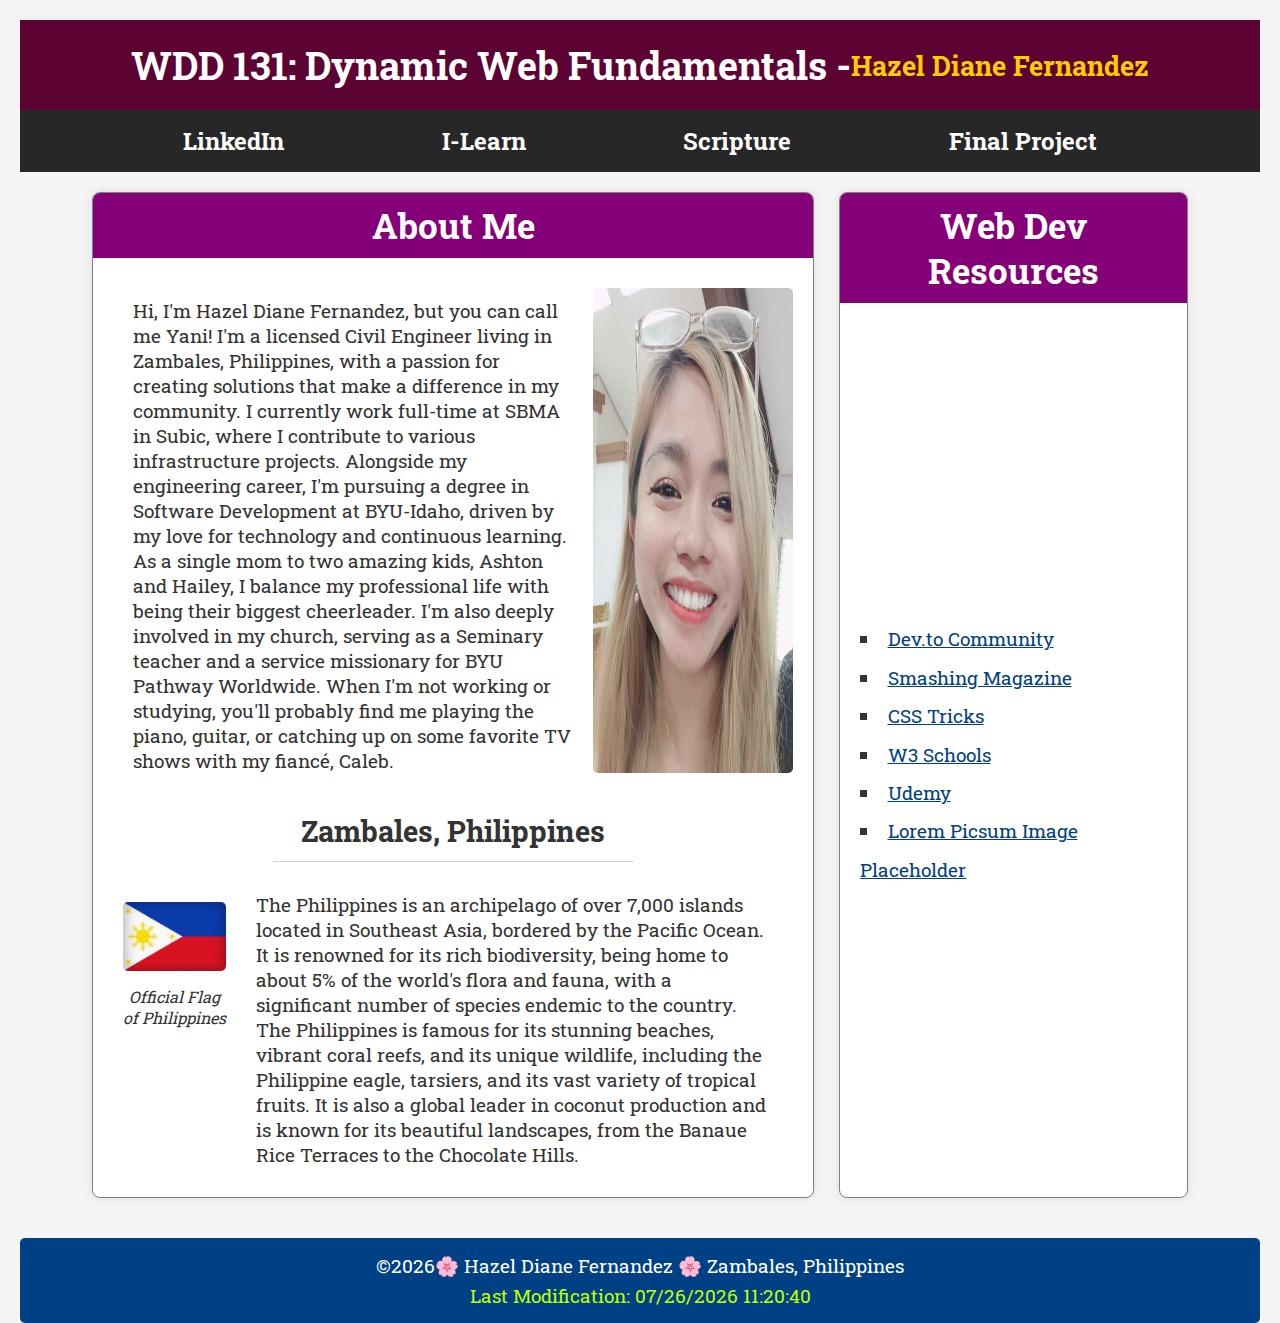
<file: index.html>
<!DOCTYPE html>
<html lang="en">

<head>
    <meta charset="UTF-8">
    <meta name="viewport" content="width=device-width, initial-scale=1.0">
    <meta name="description"
        content="WDD 131 - Dynamic Web Fundamentals, Hazel Diane Fernandez, Web Development Resources, Personal Introduction, LinkedIn, BYU I-Learn, Favorite Scripture">
    <meta name="author" content="Hazel Diane Fernandez">
    <title>WDD 131 - Dynamic Web Fundamentals - Hazel Diane Fernandez</title>
    <link rel="stylesheet" href="styles/base.css">
    <script src="scripts/getdates.js" defer></script>
    <link rel="preconnect" href="https://fonts.googleapis.com">
    <link rel="preconnect" href="https://fonts.gstatic.com" crossorigin>
    <link href="https://fonts.googleapis.com/css2?family=Roboto+Slab:wght@100..900&display=swap" rel="stylesheet">
</head>

<body>
    <header class="header">
        <h1 class="title">WDD 131: Dynamic Web Fundamentals - <span> Hazel Diane Fernandez</span></h1>
        <nav>
            <ul>
                <li><a href="https://www.linkedin.com/in/engrmisshart/">LinkedIn</a></li>
                <li><a href="https://byui.instructure.com/">I-Learn</a></li>
                <li><a
                        href="https://www.churchofjesuschrist.org/study/scriptures/nt/john/16?lang=eng&id=p33-note33e_p1#p33">Scripture</a>
                </li>
                <li><a href="#">Final Project</a></li>
            </ul>
        </nav>
    </header>

    <main>
        <section class="card">
            <h2 class="card-heading">About Me</h2>
            <div class="card-description">
                <p>Hi, I'm Hazel Diane Fernandez, but you can call me Yani!
                    I'm a licensed Civil Engineer living in Zambales, Philippines,
                    with a passion for creating solutions that make a difference in my community.
                    I currently work full-time at SBMA in Subic, where I contribute to various infrastructure projects.
                    Alongside my engineering career, I'm pursuing a degree in Software Development at BYU-Idaho,
                    driven by my love for technology and continuous learning.
                    As a single mom to two amazing kids, Ashton and Hailey,
                    I balance my professional life with being their biggest cheerleader.
                    I'm also deeply involved in my church, serving as a Seminary teacher
                    and a service missionary for BYU Pathway Worldwide.
                    When I'm not working or studying, you'll probably find me playing the piano,
                    guitar, or catching up on some favorite TV shows with my fiancé, Caleb.</p>
                <img src="images/profile.jpg" alt="Yani's Profile Picture" class="profile-pic" loading="lazy">
            </div>

            <div class="card-location">
                <h2 class="card-place">Zambales, Philippines</h2>
            </div>

            <div class="card-description">
                <figure>
                    <img src="images/philippines-flag.jpeg" alt="Official Flag of Philippines">
                    <figcaption>Official Flag of Philippines</figcaption>
                </figure>
                <p>The Philippines is an archipelago of over 7,000 islands located in Southeast Asia,
                    bordered by the Pacific Ocean. It is renowned for its rich biodiversity,
                    being home to about 5% of the world's flora and fauna,
                    with a significant number of species endemic to the country.
                    The Philippines is famous for its stunning beaches, vibrant coral reefs,
                    and its unique wildlife, including the Philippine eagle, tarsiers,
                    and its vast variety of tropical fruits.
                    It is also a global leader in coconut production and is known for its beautiful landscapes,
                    from the Banaue Rice Terraces to the Chocolate Hills.</p>
            </div>

        </section>

        <section class="card">
            <h2 class="card-heading">Web Dev Resources</h2>
            <div class="card-description">
                <ul class="list">
                    <li><a href="https://dev.to/">Dev.to Community</a></li>
                    <li><a href="https://www.smashingmagazine.com/">Smashing Magazine</a></li>
                    <li><a href="https://css-tricks.com/">CSS Tricks</a></li>
                    <li><a href="https://www.w3schools.com/">W3 Schools</a></li>
                    <li><a href="https://www.udemy.com/">Udemy</a></li>
                    <li><a href="https://picsum.photos/">Lorem Picsum Image Placeholder</a></li>
                </ul>
            </div>
        </section>

    </main>

    <footer>
        <p>&copy;<span id="currentyear"></span>🌸 Hazel Diane Fernandez 🌸 Zambales, Philippines</p>
        <p class="modification"><span id="lastModified"><span><span></span></span></span></p>
    </footer>


</body>

</html>
</file>
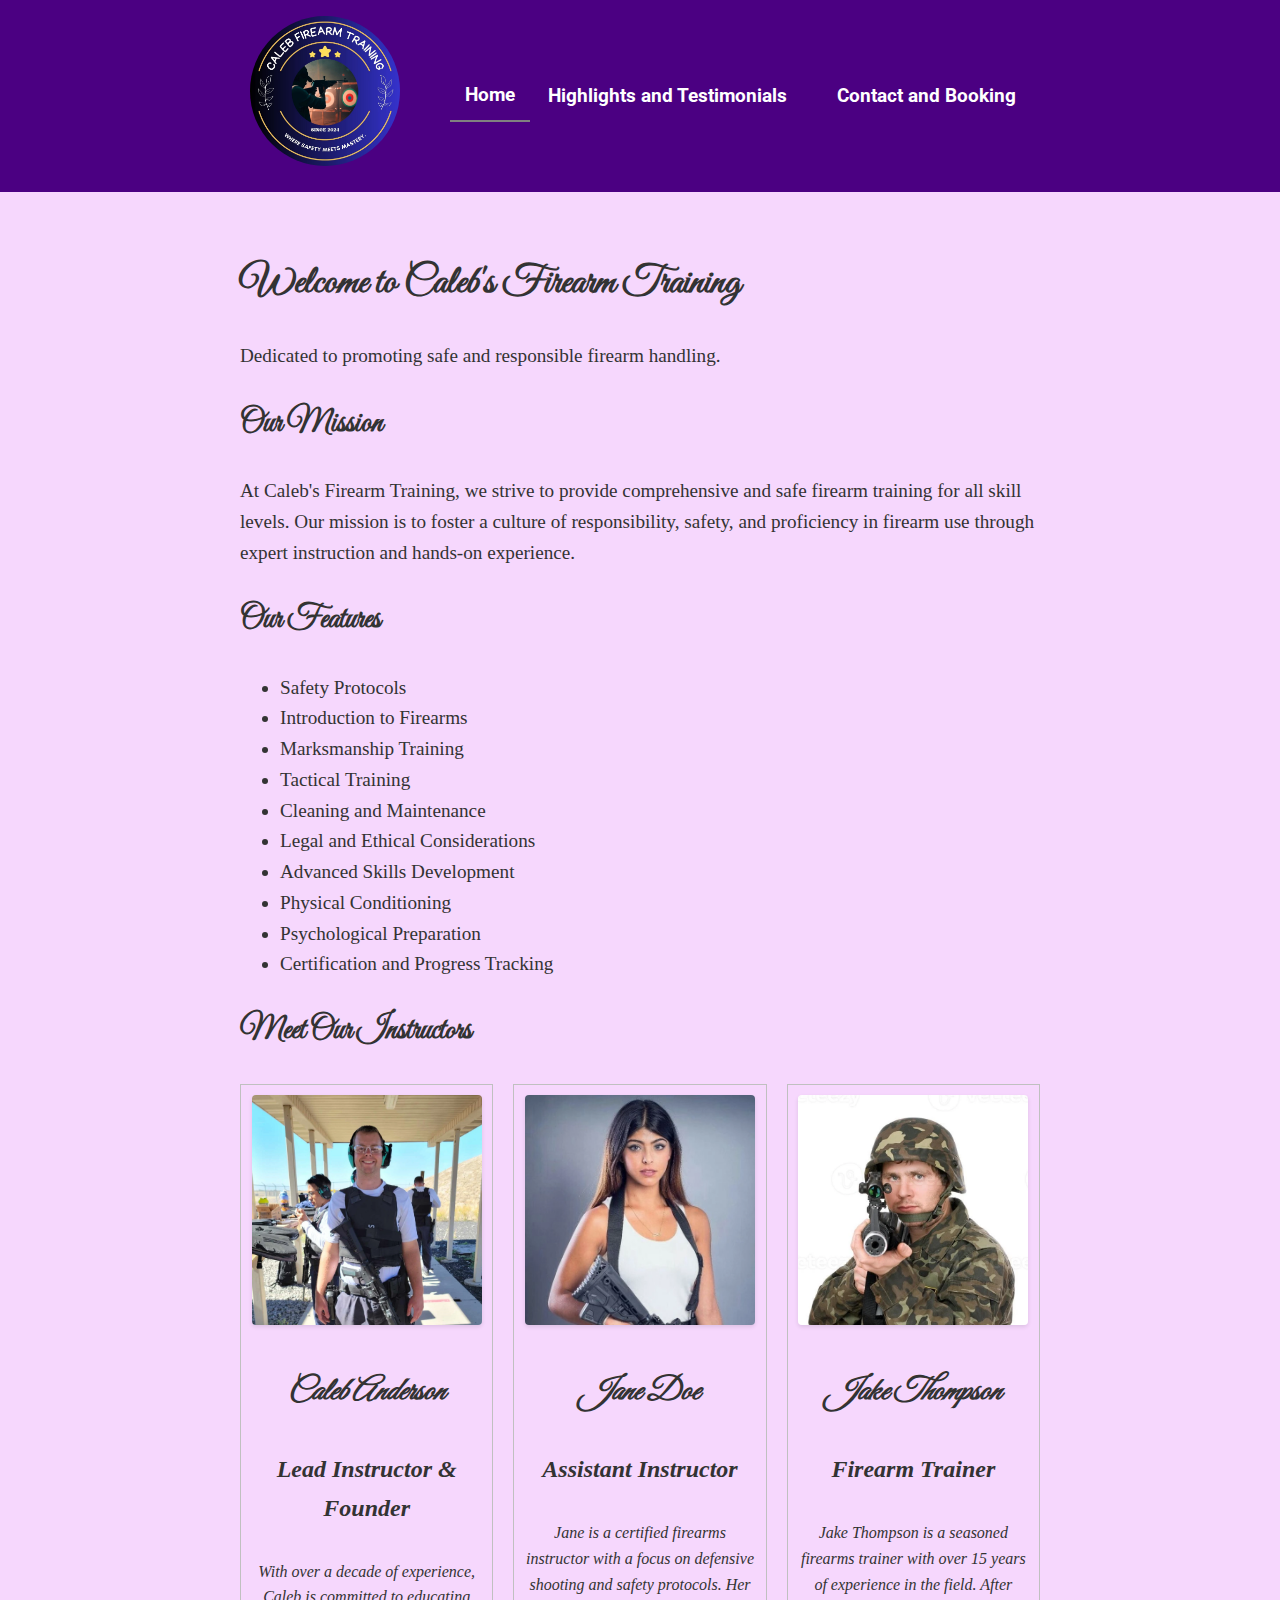
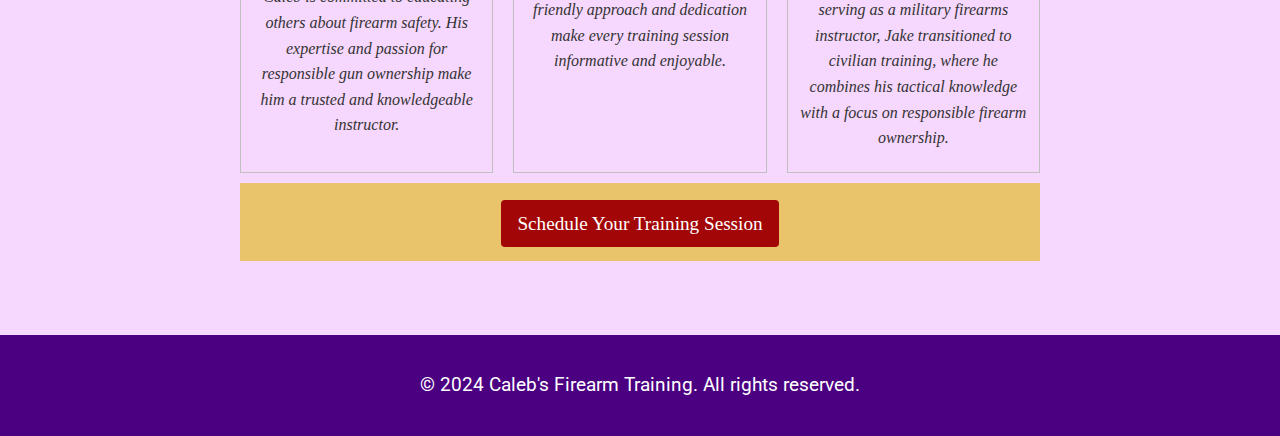
<file: project/index.html>
<!DOCTYPE html>
<html lang="en">

<head>
    <meta charset="UTF-8">
    <meta name="viewport" content="width=device-width, initial-scale=1.0">
    <meta name="author" content="Hazel Diane Fernandez">
    <title>Caleb's Firearm Training</title>
    <meta name="description"
        content="Caleb's Firearm Training offers professional firearm safety and training courses led by expert instructors.">

    <link rel="stylesheet" href="styles/base.css">
    <link rel="stylesheet" href="styles/large.css">

    <link rel="preconnect" href="https://fonts.googleapis.com">
    <link rel="preconnect" href="https://fonts.gstatic.com" crossorigin>

    <link href="https://fonts.googleapis.com/css2?family=Great+Vibes&family=Roboto&display=swap" rel="stylesheet">

    <link rel="shortcut icon" href="favicon.ico" type="image/x-icon">
</head>

<body>
    <header>
        <div class="navContainer">
            <a href="index.html" class="logo">
                <img src="images/calebfirearm.jpg" alt="Logo">
            </a>
            <button id="menuToggle" aria-label="Toggle menu">
                <span class="bar"></span>
                <span class="bar"></span>
                <span class="bar"></span>
            </button>
            <nav id="mainNav">
                <ul>



                    <li><a href="index.html" class="active">Home</a></li>
                    <li><a href="highlights.html">Highlights and Testimonials</a></li>
                    <li><a href="contact.html">Contact and Booking</a></li>
                </ul>
            </nav>
        </div>
    </header>

    <main>
        <h1>Welcome to Caleb's Firearm Training</h1>
        <p>Dedicated to promoting safe and responsible firearm handling.</p>

        <section id="mission">
            <h2>Our Mission</h2>
            <p>At Caleb's Firearm Training, we strive to provide comprehensive and safe firearm training for all skill
                levels. Our mission is to foster a culture of responsibility, safety, and proficiency in firearm use
                through expert instruction and hands-on experience.</p>
        </section>

        <section id="features">
            <h2>Our Features</h2>
            <ul>
                <li>Safety Protocols</li>
                <li>Introduction to Firearms</li>
                <li>Marksmanship Training</li>
                <li>Tactical Training</li>
                <li>Cleaning and Maintenance</li>
                <li>Legal and Ethical Considerations</li>
                <li>Advanced Skills Development</li>
                <li>Physical Conditioning</li>
                <li>Psychological Preparation</li>
                <li>Certification and Progress Tracking</li>
            </ul>
        </section>

        <section id="staff">
            <h2>Meet Our Instructors</h2>
            <div class="staff-member">
                <figure>
                    <img src="images/caleb.webp" alt="Caleb, Lead Instructor" width="230" height="200" loading="lazy">
                    <figcaption>
                        <h3>Caleb Anderson</h3>
                        <h4>Lead Instructor & Founder</h4>
                        <p>With over a decade of experience, Caleb is committed to educating others about firearm
                            safety.
                            His expertise and passion for responsible gun ownership make him a trusted and knowledgeable
                            instructor.</p>
                    </figcaption>
                </figure>
                <figure>
                    <img src="images/jane.webp" alt="Additional trainer" width="230" height="200" loading="lazy">
                    <figcaption>
                        <h3>Jane Doe</h3>
                        <h4>Assistant Instructor</h4>
                        <p>Jane is a certified firearms instructor with a focus on defensive shooting and safety
                            protocols.
                            Her friendly approach and dedication make every training session informative and enjoyable.
                        </p>
                    </figcaption>
                </figure>
                <figure>
                    <img src="images/jake.webp" alt="Trainer boy" width="230" height="200" loading="lazy">
                    <figcaption>
                        <h3>Jake Thompson</h3>
                        <h4>Firearm Trainer</h4>
                        <p>
                            Jake Thompson is a seasoned firearms trainer with over 15 years of experience in the field.
                            After serving as a military firearms instructor, Jake transitioned to civilian training,
                            where he combines his tactical knowledge with a focus on responsible firearm ownership.
                        </p>
                    </figcaption>
                </figure>
            </div>
        </section>
        <div class="cta">
            <a href="contact.html" class="cta-button">Schedule Your Training Session</a>
        </div>
    </main>

    <footer>
        <p>&copy; 2024 Caleb's Firearm Training. All rights reserved.</p>
    </footer>

    <script src="scripts/training.js"></script>
</body>

</html>
</file>
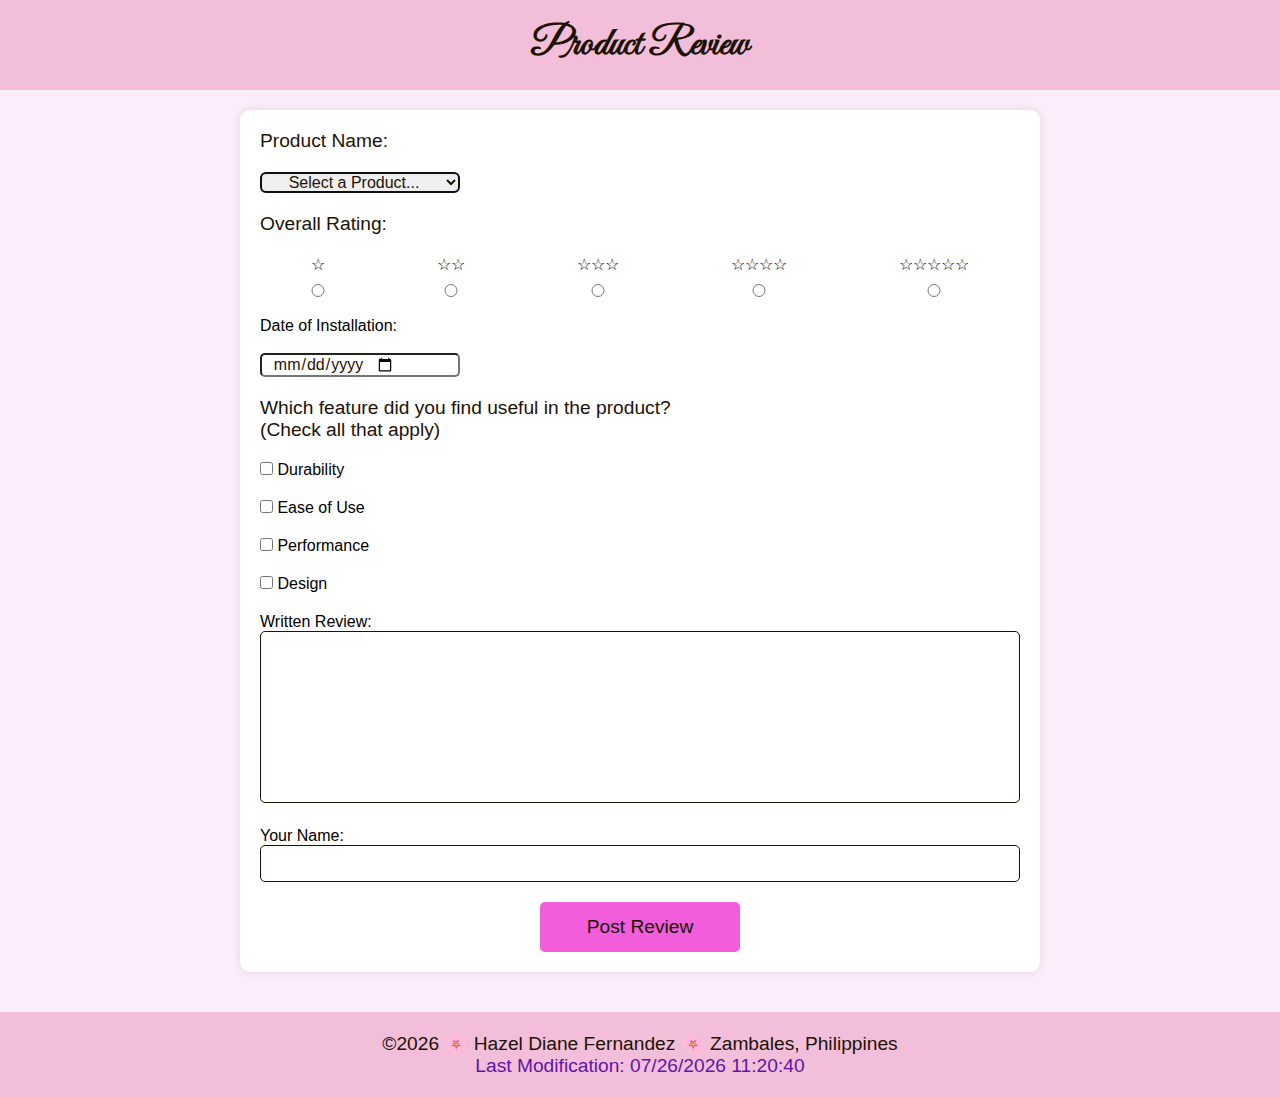
<file: form.html>
<!DOCTYPE html>
<html lang="en">

<head>
    <meta charset="UTF-8">
    <meta name="viewport" content="width=device-width, initial-scale=1.0">
    <title>WDD 131 Week 5: Product Review Form - Hazel Diane Fernandez</title>
    <link rel="stylesheet" type="text/css" href="styles/form.css">
    <meta name="description" content="Week 5 Assignment: Create a user-friendly product review form 
            with responsive design for both mobile and desktop. 
            This project focuses on implementing good form design principles, 
            including specific field requirements and a submission confirmation page featuring a counter. 
            Explore an intuitive interface that enhances user experience and encourages feedback.">
    <meta name="author" content="Hazel Diane Fernandez">
    <link rel="preconnect" href="https://fonts.googleapis.com">
    <link rel="preconnect" href="https://fonts.gstatic.com" crossorigin>
    <link href="https://fonts.googleapis.com/css2?family=Great+Vibes&family=Roboto+Slab:wght@100..900&display=swap"
        rel="stylesheet">
    <script src="scripts/form.js" defer></script>
    <script src="scripts/getdates.js" defer></script>
</head>

<body>
    <header>
        <h1>Product Review</h1>
    </header>
    <main>
        <form action="review.html" method="get">
            <p>Product Name:</p>
            <label for="prodName">
                <select name="prodName" id="prodName" required autofocus>
                    <option value="" disabled selected>Select a Product...</option>
                </select>
            </label>
            <p>Overall Rating:</p>
            <div class="ratingBox">
                <label class="rating" for="rating1">&star;
                    <input type="radio" name="rating" id="rating1" value="1" required>
                </label>
                <label class="rating" for="rating2">&star;&star;
                    <input type="radio" name="rating" id="rating2" value="2" required>
                </label>
                <label class="rating" for="rating3">&star;&star;&star;
                    <input type="radio" name="rating" id="rating3" value="3" required>
                </label>
                <label class="rating" for="rating4">&star;&star;&star;&star;
                    <input type="radio" name="rating" id="rating4" value="4" required>
                </label>
                <label class="rating" for="rating5">&star;&star;&star;&star;&star;
                    <input type="radio" name="rating" id="rating5" value="5" required>
                </label>
            </div>

            <div>
                <label for="installDate">Date of Installation:</label>
                <br><br>
                <input type="date" name="installDate" id="installDate" required>
            </div>

            <p>Which feature did you find useful in the product? <br>
                (Check all that apply)</p>
            <label for="durability"><input type="checkbox" name="features" id="durability" value="durability">
                Durability</label>
            <label for="ease"><input type="checkbox" name="features" id="ease" value="ease">
                Ease of Use</label>
            <label for="performance"><input type="checkbox" name="features" id="performance" value="performance">
                Performance</label>
            <label for="design"><input type="checkbox" name="features" id="design" value="design">
                Design</label>

            <div>
                <label for="review">Written Review:</label>
                <textarea name="review" id="review" cols="30" rows="10"></textarea>
            </div>

            <div>
                <label for="name">Your Name:</label>
                <input type="text" name="name" id="name">
            </div>

            <button type="submit">Post Review</button>
        </form>
    </main>
    <footer>
        <p>&copy;<span id="currentyear"></span> 🌸 Hazel Diane Fernandez 🌸 Zambales, Philippines</p>
        <p class="modification"> <span id="lastModified"></span></p>
    </footer>
</body>


</html>
</file>
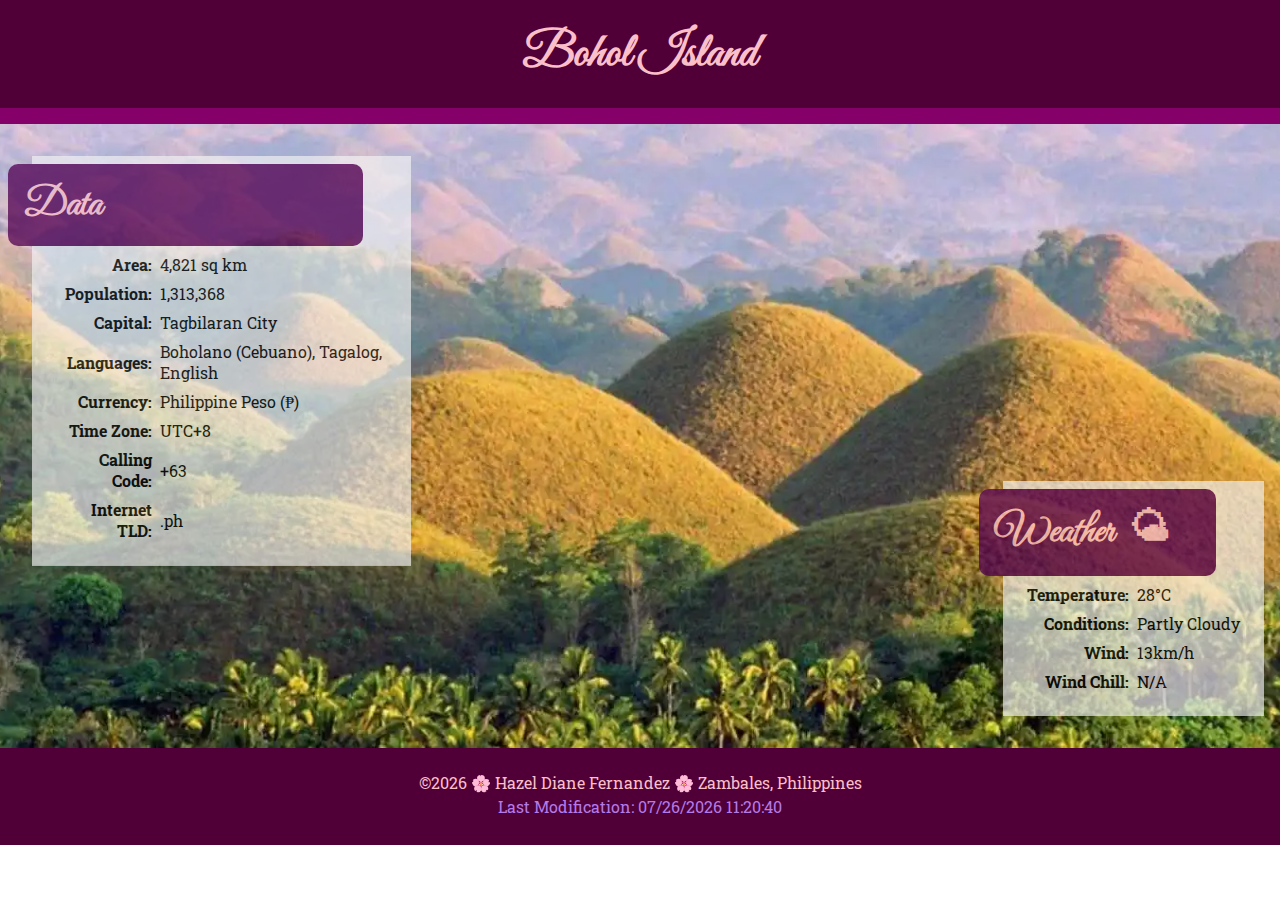
<file: place.html>
<!DOCTYPE html>
<html lang="en">

<head>
    <meta charset="UTF-8">
    <meta name="viewport" content="width=device-width, initial-scale=1.0">
    <title>Discover Bohol: The Heart of the Philippines</title>
    <meta name="description" content="Explore Bohol Island, a tropical paradise known for its Chocolate Hills, 
    white-sand beaches, and rich culture. Dive into the beauty, history, and adventure that this Philippine gem offers.">
    <meta name="author" content="Hazel Diane Fernandez">
    <link rel="preconnect" href="https://fonts.googleapis.com">
    <link rel="preconnect" href="https://fonts.gstatic.com" crossorigin>
    <link href="https://fonts.googleapis.com/css2?family=Great+Vibes&family=Roboto+Slab:wght@100..900&display=swap"
        rel="stylesheet">
    <link rel="stylesheet" href="styles/place.css">
    <script defer src="scripts/place.js"></script>
</head>

<body>
    <header>
        <h1>Bohol Island</h1>
    </header>
    <main>
        <section id="hero">
            <picture>
                <source srcset="images/boholbeach.webp" media="(max-width: 680px)">
                <source srcset="images/boholtarsier.webp" media="(max-width: 1000px)">
                <img src="images/boholchocolatehills.webp" alt="Chocolate Hills" width="563" height="600">
            </picture>
        </section>
        <section id="data" class="floating">
            <h2 class="title">Data</h2>
            <table>
                <tbody>
                    <tr>
                        <th>Area:</th>
                        <td>4,821 sq km</td>
                    </tr>
                    <tr>
                        <th>Population:</th>
                        <td>1,313,368</td>
                    </tr>
                    <tr>
                        <th>Capital:</th>
                        <td>Tagbilaran City</td>
                    </tr>
                    <tr>
                        <th>Languages:</th>
                        <td>Boholano (Cebuano), Tagalog, English</td>
                    </tr>
                    <tr>
                        <th>Currency:</th>
                        <td>Philippine Peso (₱)</td>
                    </tr>
                    <tr>
                        <th>Time Zone:</th>
                        <td>UTC+8</td>
                    </tr>
                    <tr>
                        <th>Calling Code:</th>
                        <td>+63</td>
                    </tr>
                    <tr>
                        <th>Internet TLD:</th>
                        <td>.ph</td>
                    </tr>
                </tbody>
            </table>
        </section>
        <section id="weather" class="floating">
            <h2 class="title">Weather</h2>
            <img class="weather" src="images/weather-icon.svg" alt="Weather" width="25" height="25">
            <table>
                <tbody>
                    <tr>
                        <th>Temperature:</th>
                        <td id="temperature">28°C</td>
                    </tr>
                    <tr>
                        <th>Conditions:</th>
                        <td>Partly Cloudy</td>
                    </tr>
                    <tr>
                        <th>Wind:</th>
                        <td id="windSpeed">13km/h</td>
                    </tr>
                    <tr>
                        <th>Wind Chill:</th>
                        <td id="windChill"></td>
                    </tr>
                </tbody>
            </table>
        </section>
    </main>
    <footer>
        <p>
            &copy;<span id="currentyear"></span> 🌸 Hazel Diane Fernandez 🌸
        </p>
        <p>Zambales, Philippines</p>
        <p class="modification" id="lastModified"></p>
    </footer>
</body>

</html>
</file>
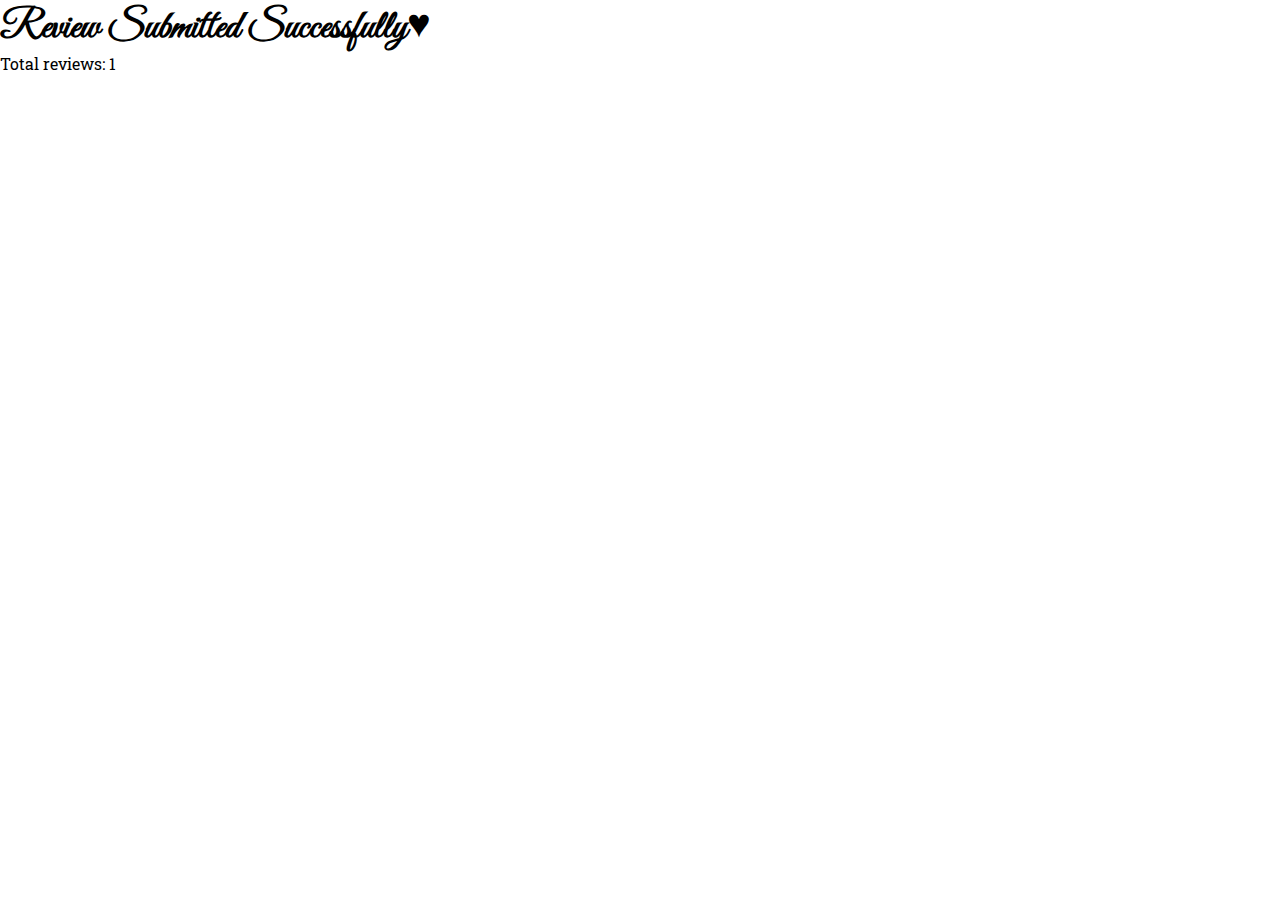
<file: review.html>
<!DOCTYPE html>
<html lang="en">

<head>
    <meta charset="UTF-8">
    <meta name="viewport" content="width=device-width, initial-scale=1.0">
    <title>Review Submission Successful</title>
    <link rel="stylesheet" type="text/css" href="styles/place.css">
    <meta name="description" content="Track user reviews with localStorage by adding a counter to the review.html page. 
        Each successful form submission increments the counter, enhancing user interaction and feedback tracking.">
    <meta name="author" content="Hazel Diane Fernandez">
    <link rel="preconnect" href="https://fonts.googleapis.com">
    <link rel="preconnect" href="https://fonts.gstatic.com" crossorigin>
    <link href="https://fonts.googleapis.com/css2?family=Great+Vibes&family=Roboto+Slab:wght@100..900&display=swap"
        rel="stylesheet">
    <script src="scripts/form.js" defer></script>
</head>

<body>

    <h2>Review Submitted Successfully♥</h2>

</body>

</html>
</file>
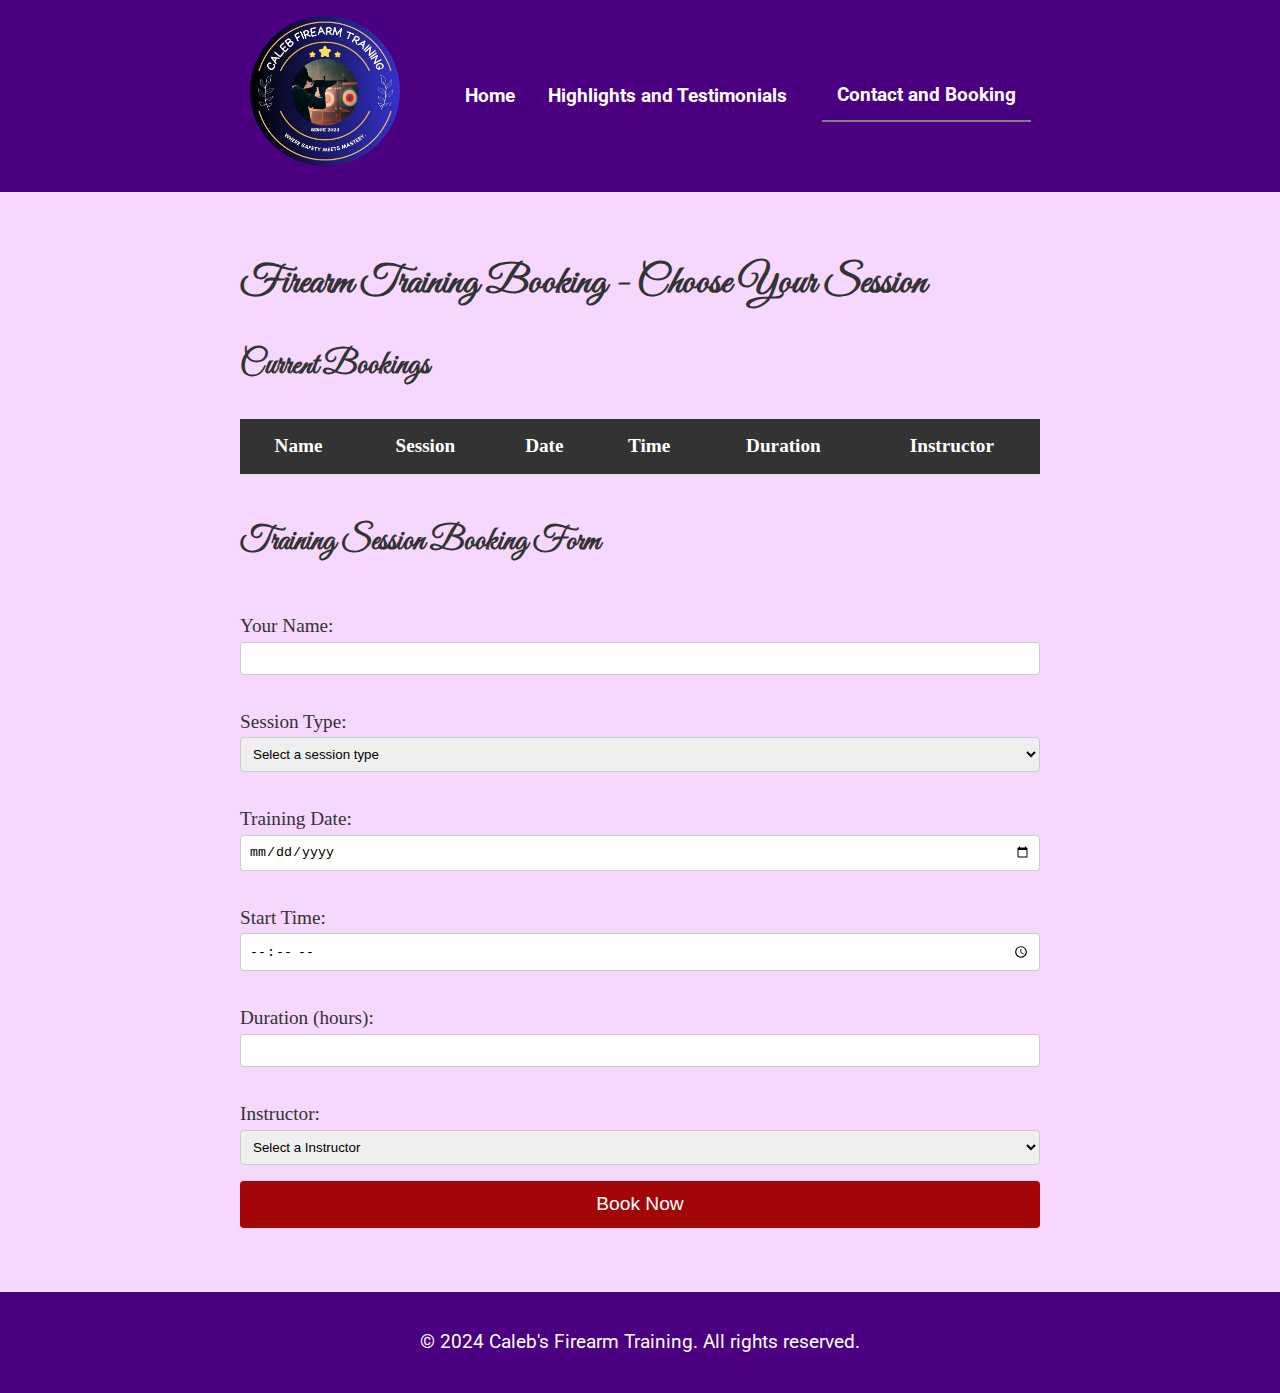
<file: project/contact.html>
<!DOCTYPE html>
<html lang="en">

<head>
    <meta charset="UTF-8">
    <meta name="viewport" content="width=device-width, initial-scale=1.0">
    <meta name="author" content="Hazel Diane Fernandez">
    <title>Booking - Caleb's Firearm Training</title>
    <meta name="description" content="Book your spot for Caleb's Firearm Training sessions. 
        Learn essential firearm safety, handling techniques, and 
        marksmanship skills from an experienced instructor. 
        Join us to enhance your shooting proficiency in a safe and supportive environment.">
    <link rel="stylesheet" href="styles/base.css">
    <link rel="stylesheet" href="styles/large.css">

    <link rel="preconnect" href="https://fonts.googleapis.com">
    <link rel="preconnect" href="https://fonts.gstatic.com" crossorigin>
    
    <link href="https://fonts.googleapis.com/css2?family=Great+Vibes&family=Roboto&display=swap" rel="stylesheet">
    
    <link rel="shortcut icon" href="favicon.ico" type="image/x-icon">
</head>

<body>
    <header>
        <div class="navContainer">
            <a href="index.html" class="logo">
                <img src="images/calebfirearm.jpg" alt="Logo">
            </a>
            <button id="menuToggle" aria-label="Toggle menu">
                <span class="bar"></span>
                <span class="bar"></span>
                <span class="bar"></span>
            </button>
            <nav id="mainNav">
                <ul>

                    <li><a href="index.html">Home</a></li>
                    <li><a href="highlights.html">Highlights and Testimonials</a></li>
                    <li><a href="contact.html" class="active">Contact and Booking</a></li>
                </ul>
            </nav>
        </div>
    </header>

    <main>
        <h1>Firearm Training Booking - Choose Your Session</h1>
        <section id="existingBookings">
            <h2>Current Bookings</h2>
            <div class="tableResponsive">
                <table id="bookingsTable">
                    <thead>
                        <tr>
                            <th>Name</th>
                            <th>Session</th>
                            <th>Date</th>
                            <th>Time</th>
                            <th>Duration</th>
                            <th>Instructor</th>
                        </tr>
                    </thead>
                    <tbody></tbody>
                </table>
            </div>
        </section>
        <section id="bookingForm">
            <h2>Training Session Booking Form</h2>
            <form id="trainingForm">
                <label for="traineeName">Your Name:</label>
                <input type="text" id="traineeName" name="traineeName" required>

                <label for="sessionType">Session Type:</label>
                <select id="sessionType" name="sessionType" required>
                    <option value="">Select a session type</option>
                    <option value="Safety Protocols">Safety Protocols</option>
                    <option value="Introduction to Firearms">Introduction to Firearms</option>
                    <option value="Marksmanship Training">Marksmanship Training</option>
                    <option value="Tactical Training">Tactical Training</option>
                    <option value="Cleaning and Maintenance">Cleaning and Maintenance</option>
                    <option value="Legal and Ethical Considerations">Legal and Ethical Considerations</option>
                    <option value="Advanced Skills Development">Advanced Skills Development</option>
                    <option value="Physical Conditioning">Physical Conditioning</option>
                    <option value="Psychological Preparation">Psychological Preparation</option>
                    <option value="Certification and Progress Tracking">Certification and Progress Tracking</option>
                </select>

                <label for="date">Training Date:</label>
                <input type="date" id="date" name="date" required>

                <label for="time">Start Time:</label>
                <input type="time" id="time" name="time" required>

                <label for="duration">Duration (hours):</label>
                <input type="number" id="duration" name="duration" min="1" max="8" required>

                <label for="instructor">Instructor:</label>
                <select id="instructor" name="instructor" required>
                    <option value="">Select a Instructor</option>
                    <option value="Caleb Anderson">Caleb Anderson</option>
                    <option value="Jane Doe">Jane Doe</option>
                    <option value="Jake Thompson">Jake Thompson</option>
                </select>

                <button type="submit">Book Now</button>
            </form>
        </section>
    </main>

    <footer>
        <p>&copy; 2024 Caleb's Firearm Training. All rights reserved.</p>
    </footer>

    <script src="scripts/training.js"></script>
</body>

</html>
</file>
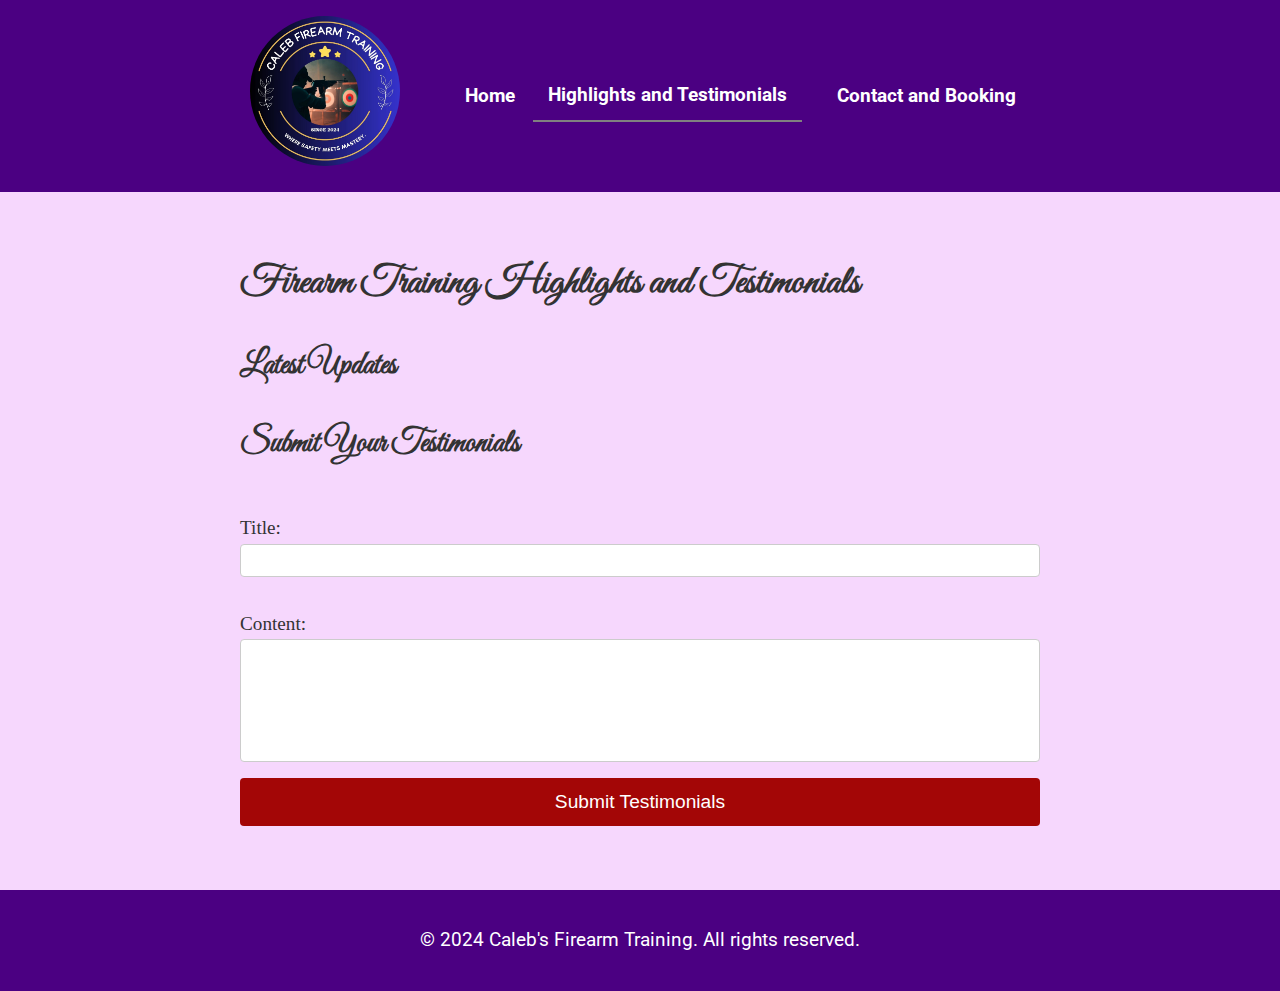
<file: project/highlights.html>
<!DOCTYPE html>
<html lang="en">

<head>
    <meta charset="UTF-8">
    <meta name="viewport" content="width=device-width, initial-scale=1.0">
    <meta name="author" content="Hazel Diane Fernandez">
    <title>Highlights and Testimonials - Caleb's Firearm Training</title>
    <meta name="description"
        content="Stay updated with the latest highlights and news from Caleb's Firearm Training. 
        Discover new courses, training tips, and community events!">
    <link rel="stylesheet" href="styles/base.css">
    <link rel="stylesheet" href="styles/large.css">

    <link rel="preconnect" href="https://fonts.googleapis.com">
    <link rel="preconnect" href="https://fonts.gstatic.com" crossorigin>
    
    <link href="https://fonts.googleapis.com/css2?family=Great+Vibes&family=Roboto&display=swap" rel="stylesheet">

    <link rel="shortcut icon" href="favicon.ico" type="image/x-icon">
</head>

<body>
    <header>
        <div class="navContainer">
            <a href="index.html" class="logo">
                <img src="images/calebfirearm.jpg" alt="Logo">
            </a>
            <button id="menuToggle" aria-label="Toggle menu">
                <span class="bar"></span>
                <span class="bar"></span>
                <span class="bar"></span>
            </button>
            <nav id="mainNav">
                <ul>

                    <li><a href="index.html">Home</a></li>
                    <li><a href="highlights.html" class="active">Highlights and Testimonials</a></li>
                    <li><a href="contact.html">Contact and Booking</a></li>
                </ul>
            </nav>
        </div>
    </header>

    <main>
        <h1>Firearm Training Highlights and Testimonials</h1>
        <h2>Latest Updates</h2>
        <section id="newsFeed"></section>
        <section id="submitNews">
            <h2>Submit Your Testimonials</h2>
            <form id="newsSubmissionForm">
                <label for="newsTitle">Title:</label>
                <input type="text" id="newsTitle" name="newsTitle" required>

                <label for="newsContent">Content:</label>
                <textarea id="newsContent" name="newsContent" rows="7" required></textarea>

                <button type="submit">Submit Testimonials</button>
            </form>
        </section>
    </main>

    <footer>
        <p>&copy; 2024 Caleb's Firearm Training. All rights reserved.</p>
    </footer>

    <script src="scripts/training.js"></script>
</body>

</html>
</file>
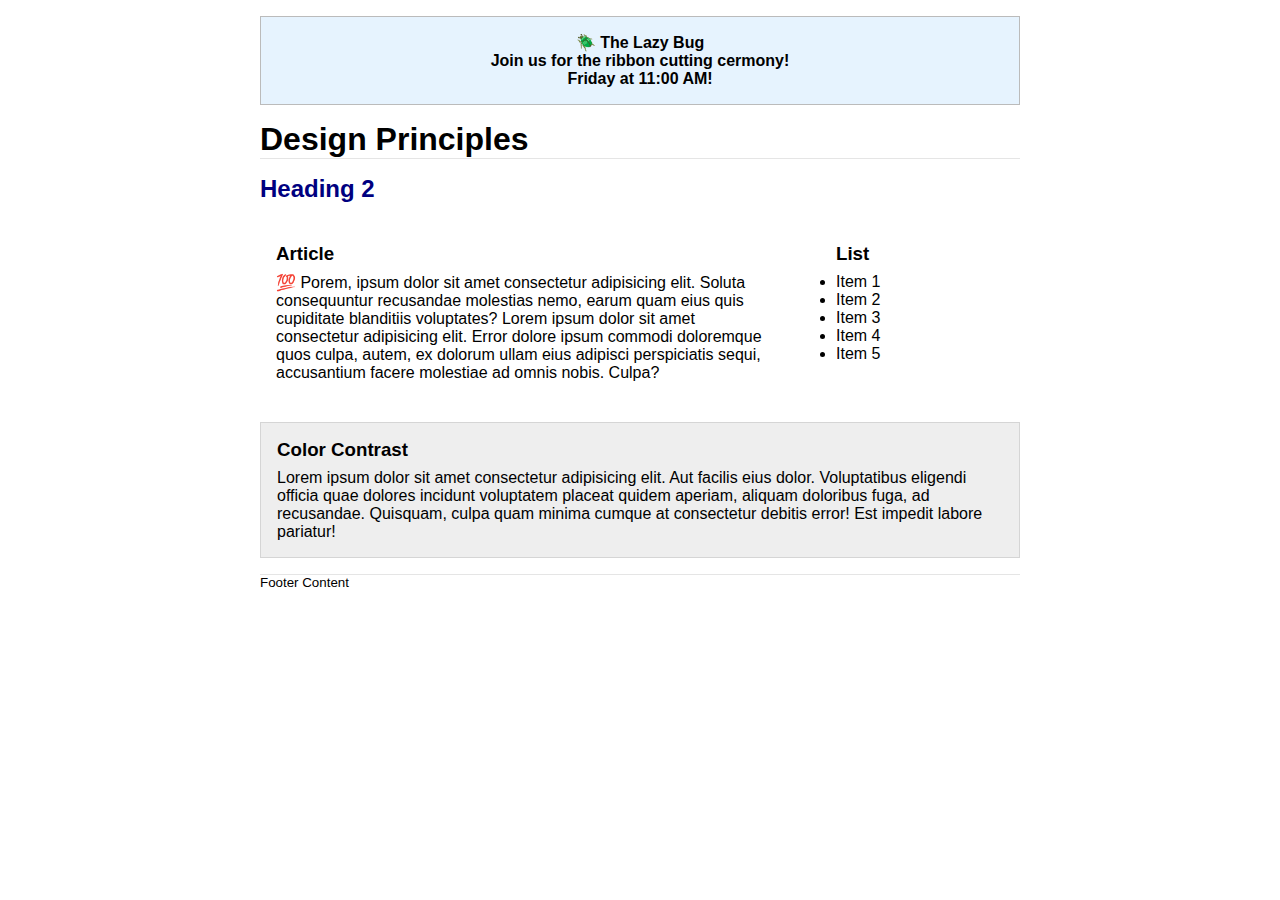
<file: week03/design.html>
<!DOCTYPE html>
<html lang="en">
    <head>
        <meta charset="UTF-8">
        <meta name="viewport" content="width=device-width, initial-scale=1.0">
        <meta name="description"
            content="This is for Week 3 practice on Design">
        <meta name="author" content="Hazel Diane Fernandez">
        <title>WDD 131 - Week 3 Practice on Design</title>
        <link rel="stylesheet" href="styles/design.css">
    </head>

    <header>
        <div class="banner">🪲 The Lazy Bug<br>Join us for the ribbon cutting cermony!<br>Friday at 11:00 AM!</div>
        <h1>Design Principles</h1>
    </header>
    <main>
        <h2>Heading 2</h2>
        <section>
            <h3>Article</h3>
            <article>
                <p>💯 Porem, ipsum dolor sit amet consectetur adipisicing elit. Soluta consequuntur recusandae molestias nemo, earum quam eius quis cupiditate blanditiis voluptates? Lorem ipsum dolor sit amet consectetur adipisicing elit. Error dolore ipsum commodi doloremque quos culpa, autem, ex dolorum ullam eius adipisci perspiciatis sequi, accusantium facere molestiae ad omnis nobis. Culpa?</p>
            </article>
        </section>
        <section>
            <h3>List</h3>
            <ul>
                <li>Item 1</li>
                <li>Item 2</li>
                <li>Item 3</li>
                <li>Item 4</li>
                <li>Item 5</li>
            </ul>
        </section>
        <div class="callout">
            <h3>Color Contrast</h3>
            <p>Lorem ipsum dolor sit amet consectetur adipisicing elit. Aut facilis eius dolor. Voluptatibus eligendi officia quae dolores incidunt voluptatem placeat quidem aperiam, aliquam doloribus fuga, ad recusandae. Quisquam, culpa quam minima cumque at consectetur debitis error! Est impedit labore pariatur!</p>
        </div>
    </main>
    <footer>
        Footer Content
    </footer>
</file>
<file: styles/base.css>
* {
    margin: 0;
    padding: 0;
}

body {
    font-family: "Roboto Slab", serif;
    height: 100vh;
    color: #333;
    background-color: #f4f4f4;
    padding: 20px;
    font-size: 1.2rem;
    display: grid;
    grid-template-columns: 1fr 3fr;
}


.header {
    grid-column: 1 / 4;
}

.title {
    display: flex;
    align-items: center;
    justify-content: center;
    background-color: #5c0334;
    padding: 20px;
    color: #ffffff;
    font-family: "Roboto Slab", serif;
}

.title span {
    color: #ffcc00;
    font-size: 1.7rem;
}

nav {
    font-size: 1.5rem;
    background-color: #282727;
    padding: 15px;
    text-align: center;
}

nav ul {
    list-style: none;
    display: flex;
    justify-content: space-evenly;
}

nav ul li {
    margin: 0 10px;
}

nav ul li a {
    color: white;
    text-decoration: none;
    font-weight: bold;
    transition: background-color 0.3s ease, color 0.3s ease;
}

nav ul li a:hover {
    text-decoration: overline;
    background-color: #b1c54f;
    color: #000000;
    transform: translateY(-5px);
}

/* Main content styles */
main {
    grid-column: 1 / 4;
    display: grid;
    grid-template-columns: repeat(3, 1fr);
    gap: 5px;
    align-items: center;
    padding: 10px;
    max-width: 90%;
    margin: 0 auto;
    align-items: stretch;
}

.card:first-of-type {
    grid-column: 1 / 3;
}

.card:last-of-type {
    grid-column: 3 / 4;
}

.card:last-of-type .card-description {
    display: flex;
    flex-direction: column;
    align-items: center;
    justify-content: center;
}

.card:last-of-type .list {
    margin: 0;
    padding: 0;
    list-style: square inside;
}

.card:last-of-type .list a {
    text-align: center;
}

.card {
    background-color: rgb(255, 255, 255);
    border-radius: 8px;
    border: 1px solid grey;
    box-shadow: 0 0 10px rgba(0, 0, 0, 0.1);
    margin: 10px;
    display: flex;
    /* Keep card as a flex container */
    flex-direction: column;
    /* Stack contents vertically */

}

.card-heading {
    font-family: "Roboto Slab", serif;
    background-color: #013220;
    border-top-left-radius: 7px;
    border-top-right-radius: 7px;
    font-size: 1.8em;
    text-align: center;
    margin-bottom: 10px;
    color: white;
    background-color: #850078;
    padding: 10px;
}

.card-description {
    padding: 20px;
    display: flex;
    flex: 1;
}

.card-description p {
    font-size: 1em;
    margin-bottom: 10px;
    padding-top: 10px;
    width: 1000px;
    padding-right: 20px;
    padding-left: 20px;
}

.card img {
    width: 200px;
    max-width: 100%;
    height: auto;
    border-radius: 5px;
    margin-bottom: 10px;
}

.card-location {
    display: flex;
    justify-content: center;
}

.card-place {
    border-bottom: 1px solid #cfcfcf;
    width: 50%;
    text-align: center;
    line-height: 2em;
    color: #333333;
}

figure {
    height: 150px;
    padding-top: 20px;
    margin-right: 10px;
    margin-left: 10px;
}

figcaption {
    padding-top: 0;
    font-style: italic;
    text-align: center;
    font-size: 1rem;
}

.list a {
    text-decoration: none;
    line-height: 2em;
    color: #004085;
    text-decoration: underline;
}

.list a:hover {
    color: #bd36b4;
    text-decoration: underline;
}


/* Footer styles */
footer {
    background-color: #004085;
    color: white;
    text-align: center;
    padding: 10px;
    border-radius: 5px;
    margin-top: 20px;
    grid-column: 1 / 4;
}

footer p {
    margin: 5px 0;
}

.modification {
    color: #bfff00;
}
</file>
<file: project/styles/base.css>
:root {
    --heading: #4B0082;
    --headingfont: #FFC0CB;
    --accent: #6A0DAD;
    --button: #a30606;
    --bodyfont: #333333;
    --bodyBackground: #f6d7fd;
    --link: #FF69B4;
    --fontFamily: "Roboto Slab", serif;
    --header-font: "Great Vibes", cursive;
}

body {
    font-family: var(--fontFamily);
    line-height: 1.6;
    color: #333;
    margin: 0;
    padding: 0;
    background-color: var(--bodyBackground);
    font-size: 1.2rem;
}

h1,
h2,
h3 {
    font-family: var(--header-font);
    color: var(--bodyfont);
}

h1 {
    font-size: 2.5rem;
}

h2,
h3 {
    font-size: 2rem;
}

h4 {
    font-size: 1.5rem;
}

a {
    color: #3498db;
    text-decoration: none;
}

a:hover {
    text-decoration: underline;
}

.navContainer {
    display: flex;
    justify-content: space-between;
    align-items: center;
    background-color: var(--heading);
}

#menuToggle {
    background: none;
    border: none;
    cursor: pointer;
    padding: 0;
    background-color: var(--heading);
}

.bar {
    display: block;
    width: 25px;
    height: 3px;
    margin: 5px auto;
    background-color: #fff;
}

header,
footer {
    display: flex;
    justify-content: space-between;
    align-items: center;
    padding: 1rem;
    background-color: var(--heading);
    color: var(--headingfont);
    flex-flow: column wrap;
    font-family: "Roboto", sans-serif;
    position: relative;
}

#mainNav {
    position: absolute;
    top: 60px;
    left: 0;
    width: 100%;
    display: none;
    background-color: var(--heading);
}

#mainNav.show {
    display: flex;
}

.navContainer li:first-child {
    display: block;
    max-width: 63px;
    margin: 0 auto;
}

.navContainer li a {
    padding: 10px 15px;
    display: inline-block;
    transition: background-color 0.3s ease, color 0.3s ease;
}

.navContainer li a:hover {
    background-color: var(--link);
    color: white;
}

.logo a:hover {
    background-color: transparent;
    color: inherit;
    transform: none;
}

nav {
    display: flex;
    align-items: center;
    font-size: 1.2rem;
}

nav ul {
    display: flex; 
    flex-direction: column; 
    padding: 0; 
    margin: 0; 
    list-style: none; 
 
}

.logo {
    margin-right: 50px;
}

.logo img {
    height: auto;
    width: 150px;
    border-radius: 75px;
}

nav ul {
    list-style-type: none;
    padding: 0;
    display: flex;
    flex-direction: row;
    align-items: center;
    margin-left: auto;
}

nav ul li {
    margin-left: 20px;
    margin-bottom: 0.5rem;
}

nav ul li a {
    color: #fff;
    font-weight: bold;
    padding: 0.5rem 1rem;
}

nav ul li a.active {
    border-bottom: 2px solid grey;
}

main {
    max-width: 800px;
    margin: 0 auto;
    padding: 1rem;
}

form {
    display: flex;
    flex-direction: column;
}

label {
    margin-top: 1rem;
}

input,
select,
textarea {
    margin-bottom: 1rem;
    padding: 0.5rem;
    border: 1px solid #ccc;
    border-radius: 4px;
}

.cta {
    background-color: #e9c46a;
    padding: 20px;
    text-align: center;
    font-size: 1.5rem;
    margin-bottom: 10px;
    margin-top: 10px;
}

button,
.cta-button {
    background-color: var(--button);
    color: #fff;
    padding: 0.8rem 1rem;
    border: none;
    border-radius: 4px;
    font-size: 1.2rem;
    cursor: pointer;
}

button:hover,
.cta-button:hover {
    background-color: var(--link);
}

.newsItem {
    border-bottom: 1px solid #ccc;
    padding-bottom: 1rem;
    margin-bottom: 1rem;
}

.newsItem time {
    color: #000000;
    font-size: 0.9rem;
}

.staff-member {
    display: grid;
    grid-template-columns: repeat(auto-fit, minmax(200px, 1fr));
    gap: 20px;
}

.staff-member figure {
    margin: 0;
    text-align: center;
    border: thin #c0c0c0 solid;
    padding: 5px;
}

.staff-member img {
    max-width: 100%;
    height: auto;
    border-radius: 4px;
    box-shadow: 0 2px 4px rgba(0, 0, 0, 0.1);
    margin-top: 5px;
    margin-left: 5px;
    margin-right: 5px;
}

.staff-member figcaption {
    font-style: italic;
    font-size: 1rem;
    margin: 0px 5px;
}

.tableResponsive {
    overflow-x: auto;
}

textarea {
    resize: none;
}

table {
    width: 100%;
    border-collapse: collapse;
    margin-bottom: 1rem;
}

th,
td {
    text-align: left;
    border-bottom: 1px solid #ddd;
}

th {
    background-color: #b1b1b1;
    font-weight: bold;
}

table,
thead,
tbody,
th,
td,
tr {
    display: block;
}

thead tr {
    position: absolute;
    top: -9999px;
    left: -9999px;
}

thead tr th {
    background-color: #333;
    color: #fff;
}

tr {
    margin-bottom: 0.6rem;
}

td {
    border: none;
    position: relative;
    color: #fff;
    background-color: #681a1a;
    padding: .75rem .75rem .75rem 55%;
}

td {
    background-color: #c2c2c2;
    color: #5e1818;
}

td:nth-child(odd) {
    background-color: #a7a7a7;
}

td:before {
    content: attr(data-label);
    position: absolute;
    top: 0;
    left: 0;
    width: 40%;
    padding: 12px;
    white-space: nowrap;
    font-weight: bold;
    background-color: #260707;
    color: #fff;
}

footer {
    background-color: var(--heading);
    color: #fff;
    text-align: center;
    padding: 1rem;
    margin-top: 2rem;
}
</file>
<file: project/styles/large.css>
@media (min-width: 520px) {
    #menuToggle {
        display: none;
    }

    #mainNav {
        position: static;
        display: block;
        width: auto;
    }

    #mainNav.show {
        flex-direction: row;
        background-color: var(--heading);
    }

    nav ul {
        flex-direction: row;
        justify-content: space-around;
    }

    nav ul li {
        margin-bottom: 0;
    }

    nav ul li a {
        padding: 0.5rem 1rem;
        text-align: center;
    }

    main {
        padding: 2rem;
    }

    .staff-member {
        flex-direction: row;
        flex-wrap: wrap;
        justify-content: space-between;
    }

    .staff-member figure {
        flex-basis: calc(33.333% - 1rem);
    }

    table,
    thead,
    tbody,
    th,
    td,
    tr {
        display: revert;
    }

    thead tr {
        position: static;
    }

    th {
        padding: 0.75rem;
        text-align: center;
        background-color: #444444;
        color: #fff;
    }

    tbody tr:nth-child(odd) td {
        background-color: #505050;
        color: #fff;
    }

    tbody tr:nth-child(even) td {
        background-color: #b1b1b1;
        color: #000;
    }

    tr {
        margin-bottom: 0;
    }

    td {
        padding-left: 0.75rem;
        text-align: center;
        color: #fff;
        background-color: unset;
    }

    td:nth-child(odd) {
        background-color: unset;
    }

    td:before {
        content: none;
    }
}
</file>
<file: styles/form.css>
:root {
    --d1: #1d1206;
    --l1: #f3bed9;
    --d2: #e909c8a8;
    --l2: #fbe9f9d2;
    --header-font: "Great Vibes", cursive;
    --body-font: "Roboto", sans-serif;
}
* {
    margin: 0;
    padding: 0;
    box-sizing: border-box;
    font-family: var(--body-font);
}

body {
    font-family: var(--body-font);
}

form {
    padding: 20px;
    border-radius: 10px;
    box-shadow: 0 0 10px 0 rgba(0, 0, 0, 0.1);
    margin: 20px auto;
    width: 80%;
    display: grid;
    gap: 20px;
    margin-top: 20px;
    background-color: white;
    max-width: 800px;
    
}

form input[type="text"],
form textarea {
    width: 100%;
    padding: 10px;
    border: 1px solid var(--d1);
    border-radius: 5px;
}

form input[type="date"] {

    justify-items: start;
}

form input[type="submit"] {
    padding: 10px;
    background-color: var(--d1);
    color: var(--l1);
    border: none;
    border-radius: 5px;
    cursor: pointer;
}

form input[type="submit"]:hover {
    background-color: var(--d2);
}

form input[type="submit"]:active {
    background-color: var(--d1);
}

form input[type="submit"]:focus {
    outline: none;
}

form textarea {
    resize: none;
}

.rating {
    display: flex;
    gap: 10px;
    flex-direction: column;
}
.ratingBox {
    display: flex;
    gap: 10px;
    flex-flow: row wrap;
    justify-content: space-around;
}
.ratingBox p {
    margin: 0;
    width: 100%;
}

#prodName,
#installDate {
    color: var(--d1);
    text-align: center;
    min-width: 200px;
    margin: 0 auto;
    border-radius: 5px;
    font-size: 1rem;
}
button p {
    padding: 10px;
}

button {
    background-color: var(--d2);
    color: var(--d1);
    border: none;
    border-radius: 5px;
    cursor: pointer;
    margin: 0 auto;
    min-width: 200px;
    transition: ease-in-out 0.3s;
    height: 50px;
    font-family: var(--body-font);
    font-size: 1.2rem;
}

button:hover,
button p:hover {
    background-color: var(--d1);
    color: var(--l1);
    transition: ease-in-out 0.3s;
}

h1,
h2 {
    font-family: var(--header-font);
    color: var(--d1);
    font-size: 2.5rem;
}

p {
    font-family: var(--body-font);
    font-weight: 400;
    color: var(--d1);
    font-size: 1.2rem;
}

header,
footer {
    background-color: var(--l1);
    padding: 20px;
    text-align: center;
}

main {
    display: grid;
    grid-template-columns: 1fr;
    gap: 20px;
    padding-bottom: 20px;
    margin: 0px auto;
    background-color: var(--l2);
}

h2 {
    text-align: center;
}

.modification {
    color: #6015a6;
}
</file>
<file: styles/place.css>
:root {
    --lightpink: rgb(250, 191, 200);
    --Purp: rgb(133, 0, 104);
    --accentColor: #510037;
    --fontFamily: "Roboto Slab", serif;
    --header-font: "Great Vibes", cursive;
}

* {
    margin: 0;
    padding: 0;
    box-sizing: border-box;
}

body {
    font-family: var(--fontFamily);
}

header {
    border-bottom: 1rem solid var(--Purp);
    padding: 1.5rem;
    background-color: var(--accentColor);
}

header h1 {
    color: var(--lightpink);
    text-align: center;
    font-family: var(--header-font);
    font-size: 3rem;
}

h2 {
    font-family: var(--header-font);
    font-size: 2.5rem;
}

#hero picture img {
    border-bottom: 0.3rem solid var(--accentColor);
}

.floating {
    padding-bottom: 0.75rem;
}

.floating:nth-child(2) {
    border-bottom: 1px solid #de144a15;
}

.title {
    padding: 1rem;
    text-align: center;
}

table {
    margin-inline: auto;
    border-spacing: 0.5rem;
}

table tbody tr th {
    text-align: right;
}

.weather {
    display: block;
    max-width: 100px;
    height: auto;
    margin-inline: auto;
}

footer {
    padding: 1.5rem;
    background-color: var(--accentColor);
    color: var(--lightpink);
    text-align: center;
}

footer p {
    margin-bottom: 0.3rem;
}

ul {
    list-style: none;
}

img {
    width: 100%;
    height: 100%;
    object-fit: cover;
}

.modification {
    color: #b47aea;
}

@media screen and (min-width: 680px) {
    main {
      display: grid;
      grid-template-columns: repeat(3, 1fr);
    }
  
    .floating {
      max-width: fit-content;
      margin: 2rem 1rem;
      padding: 0.5rem 1rem 1rem 1rem;
      background-color: #f5f5f5df;
      opacity: 0.75;
    }
  
    .floating:nth-child(2) {
      align-self: center;
      margin-left: 2rem;
    }
  
    .floating:nth-child(3) {
      justify-self: flex-end;
      align-self: flex-end;
    }
  
    .title {
      margin: 0 2rem 0 -2.5rem;
      background-color: #520051;
      color: var(--lightpink);
      text-align: left;
      border-radius: 10px;
    }
  
    #weather h2 {
      display: flex;
      justify-content: space-between;
      align-items: center;
    }
  
    #weather h2::after {
      content: "🌤";
      width: 70px;
      height: 55px;
    }
  
    #hero picture img {
      border-bottom: unset;
    }
  
    #hero {
      grid-row: 1 / 4;
      grid-column: 1 / 4;
    }
  
    #data {
      grid-row: 1 / 3;
      grid-column: 1 / 2;
    }
  
    #weather {
      grid-row: 2 / 4;
      grid-column: 3 / -1;
    }
  
    .weather {
      display: none;
    }
  
    footer p:nth-child(1),
    footer p:nth-child(2) {
      display: inline;
    }
  
    #lastModified {
      margin-top: 0.2rem;
    }
  }
</file>
<file: week03/styles/design.css>
*{
    box-sizing: border-box;
    margin: 0;
    padding: 0;
}

body {
	font-family: Roboto, helvetica, sans-serif;
    margin: 1rem;
}

header,
main,
footer {
	max-width: 760px;
	margin: 0 auto;
}

div.banner {
    border: 1px solid #bbb;
    padding: 1rem;
    background-color: rgb(230, 243, 254);
    font-weight: 700;
    word-break: break-word;
     text-align: center;
  }

h1 {
	border-bottom: 1px solid rgba(0, 0, 0, 0.1);
    margin: 1rem 0;
}

main {
	display: grid;
    grid-template-columns: 1fr 200px;
    grid-gap: 1.5rem;
}

section {
    padding: 1rem;
}

h2 {
	color: navy;
	grid-column: 1/3;
}

h3 {
    margin-bottom: .5rem;
  }

.callout {
    border:1px solid rgba(0, 0, 0, 0.1);
    color: #000;
    background-color: #eee;
    grid-column: 1/3;
    padding: 1rem;
}

footer {
	margin-top: 1rem;
	border-top: 1px solid rgba(0, 0, 0, 0.1);
	font-size: smaller;
	font-size: smaller;
}
</file>
